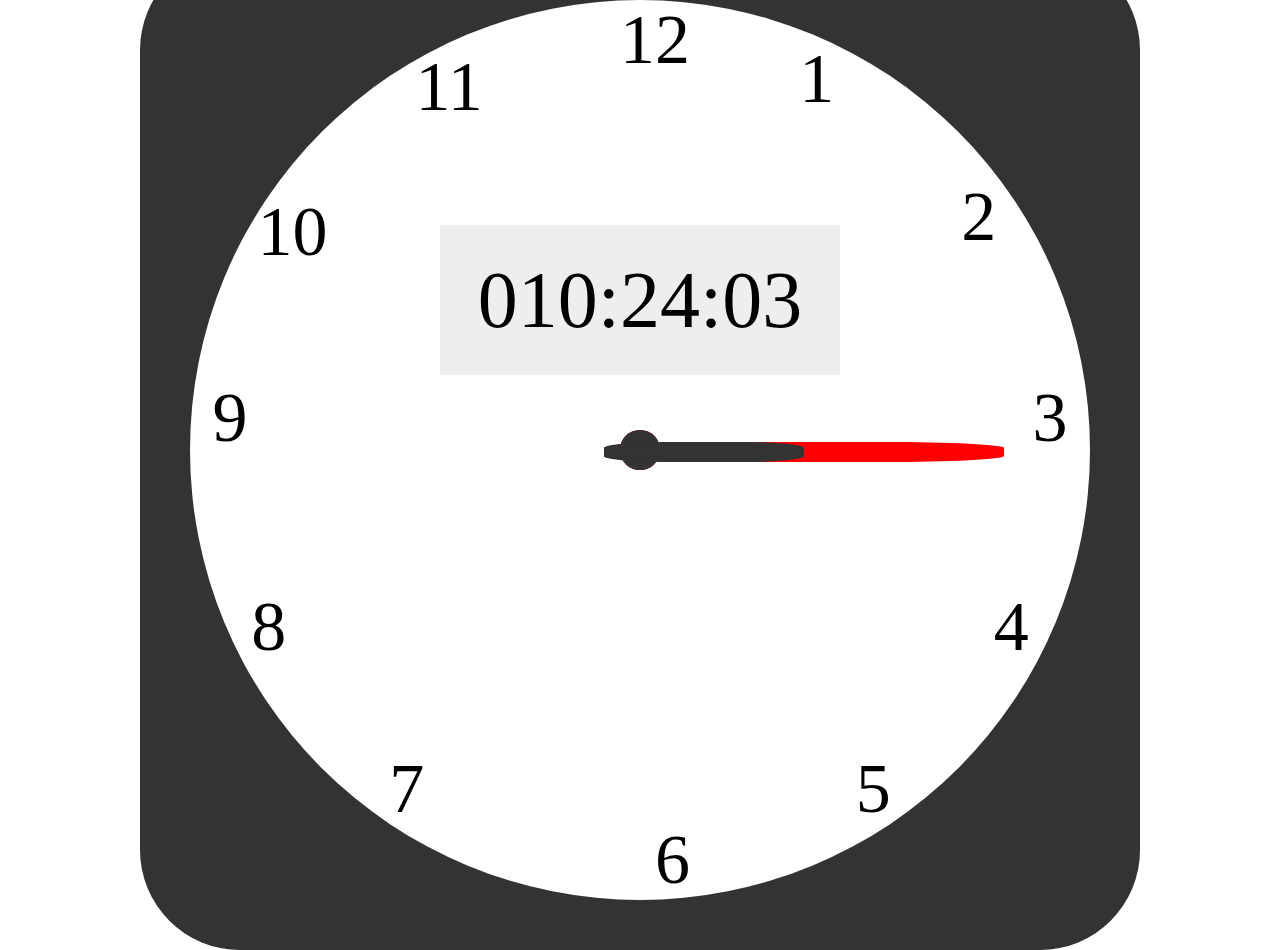
<file: 小时钟/index.html>
<!DOCTYPE html>
<html lang="en">

<head>
    <meta charset="UTF-8">
    <meta name="viewport" content="width=device-width, initial-scale=1.0">
    <title>Document</title>
    <link rel="stylesheet" href="index.css">
</head>

<body>
    <div class="clock">
        <div class="min-box">
            <ul class="circle">
                <li></li>
                <li></li>
                <li></li>
                <li></li>
                <li></li>
                <li></li>
            </ul>
            <div class="hours"></div>
            <div class="minites"></div>
            <div class="second"></div>
            <div id="watches"></div>
        </div>

    </div>



    <script src="./index.js"></script>
</body>

</html>
</file>
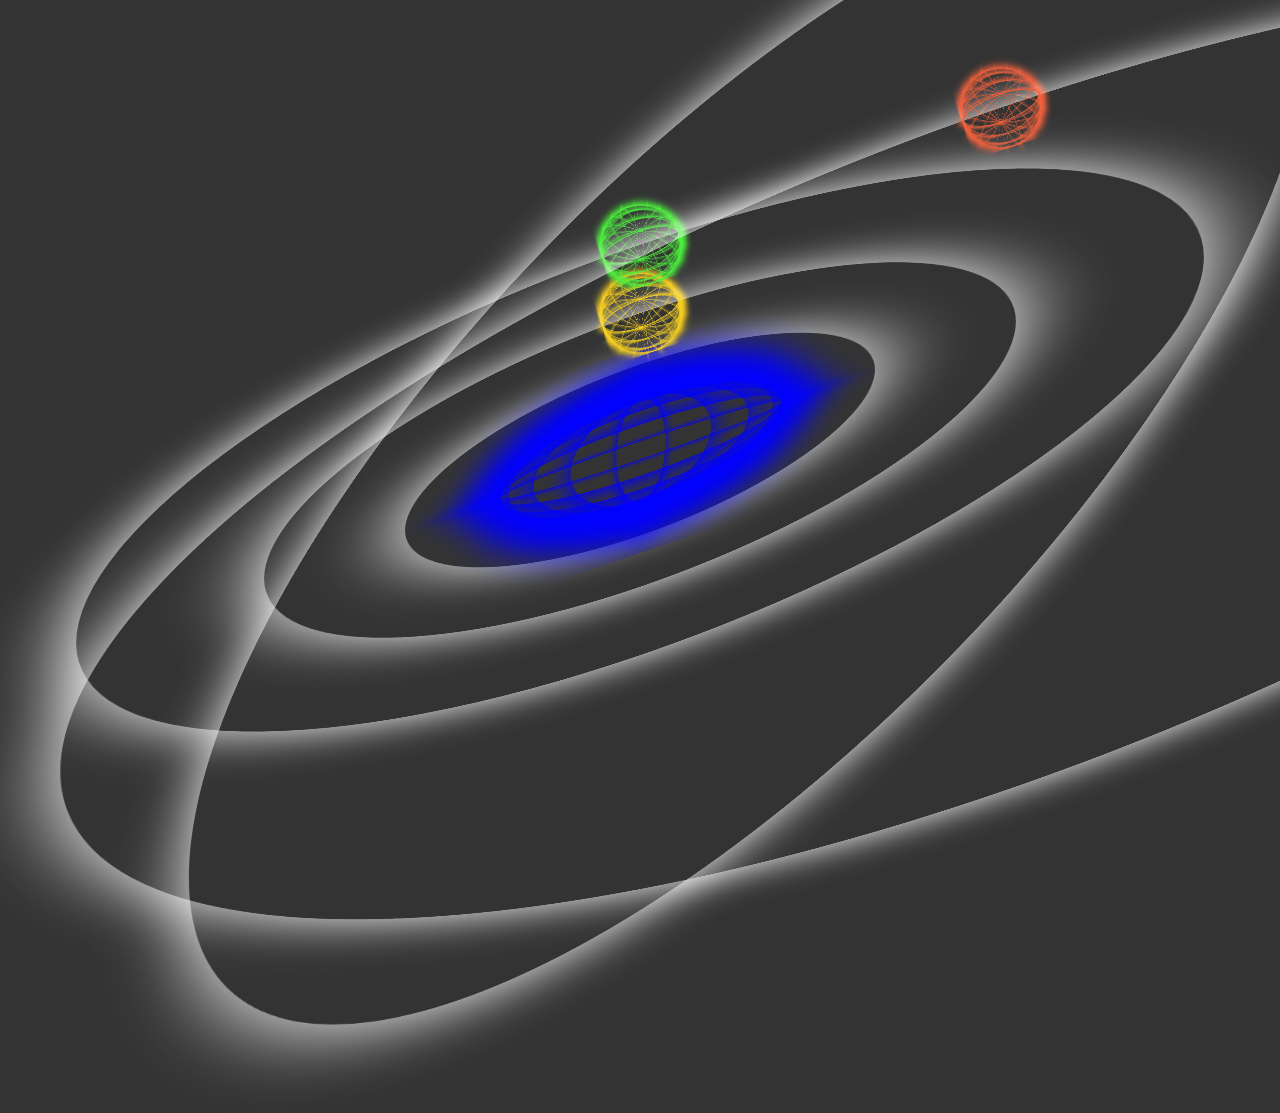
<file: 星球自转公转动画/index.html>
<!DOCTYPE html>
<html lang="en">
<head>
    <meta charset="UTF-8">
    <meta name="viewport" content="width=device-width, initial-scale=1.0">
    <title>星球</title>
    <link rel="stylesheet" href="index.css">
</head>
<body>
    <div>
        <ul>
            <li></li>
            <li></li>
            <li></li>
            <li></li>
            <li></li>
            <li></li>
            <li></li>
            <li></li>
            <li></li>
            <li></li>
            <li></li>
            <li></li>
            <li></li>
            <li></li>
            <li></li>
            <li></li>
            <li></li>
            <li></li>
        </ul>
    </div>
    <div>
        <ul>
            <li></li>
            <li></li>
            <li></li>
            <li></li>
            <li></li>
            <li></li>
            <li></li>
            <li></li>
            <li></li>
            <li></li>
            <li></li>
            <li></li>
            <li></li>
            <li></li>
            <li></li>
            <li></li>
            <li></li>
            <li></li>
        </ul>
    </div>
    <div>
        <ul>
            <li></li>
            <li></li>
            <li></li>
            <li></li>
            <li></li>
            <li></li>
            <li></li>
            <li></li>
            <li></li>
            <li></li>
            <li></li>
            <li></li>
            <li></li>
            <li></li>
            <li></li>
            <li></li>
            <li></li>
            <li></li>
        </ul>
    </div>
    <div>
        <ul>
            <li></li>
            <li></li>
            <li></li>
            <li></li>
            <li></li>
            <li></li>
            <li></li>
            <li></li>
            <li></li>
            <li></li>
            <li></li>
            <li></li>
            <li></li>
            <li></li>
            <li></li>
            <li></li>
            <li></li>
            <li></li>
        </ul>
    </div>
    <div>
        <ul>
            <li></li>
            <li></li>
            <li></li>
            <li></li>
            <li></li>
            <li></li>
            <li></li>
            <li></li>
            <li></li>
            <li></li>
            <li></li>
            <li></li>
            <li></li>
            <li></li>
            <li></li>
            <li></li>
            <li></li>
            <li></li>
        </ul>
    </div>
</body>
</html>
</file>
<file: 小时钟/index.css>
*{
    margin: 0;
    padding: 0;
}
ul{
    list-style: none;
}
.clock,.min-box,.circle,.circle li,.hours,.second,.minites,#watches{
    position: absolute;
    top: 0;
    right: 0;
    left: 0;
    bottom: 0;
    margin: auto;
}
.clock{
    width: 1000px;
    height: 1000px;
    border-radius: 10%;
    background-color: #333;
}
.min-box{
    width: 900px;
    height: 900px;
    border-radius: 50%;
    background-color: #fff;
}
.circle{
    width: 100%;
    height: 100%;
}
.circle li{
    width: 100px;
    height: 900px;  
    /* background-color: red; */
}
/* 钟表上的数字 */
.circle li:nth-child(1){  
   transform: rotate(30deg);
}
.circle li:nth-child(1):before{
    content: "1";
    font-size: 70px;
    position: absolute;
    left: 0;
    transform: rotate(-30deg);
}
.circle li:nth-child(1)::after{
    content: "7";
    font-size: 70px;
    position: absolute;
    bottom: 0;
    transform: rotate(-30deg);
}
.circle li:nth-child(2){  
    transform: rotate(60deg);
 }
 .circle li:nth-child(2):before{
     content: "2";
     font-size: 70px;
     position: absolute;
     left: 0;
     transform: rotate(-60deg);
 }
 .circle li:nth-child(2)::after{
     content: "8";
     font-size: 70px;
     position: absolute;
     bottom: 0;
     transform: rotate(-60deg);
 }
 .circle li:nth-child(3){  
    transform: rotate(90deg);
 }
 .circle li:nth-child(3):before{
     content: "3";
     font-size: 70px;
     position: absolute;
     left: 0;
     transform: rotate(-90deg);
 }
 .circle li:nth-child(3)::after{
     content: "9";
     font-size: 70px;
     position: absolute;
     bottom: 0;
     transform: rotate(-90deg);
 }
 .circle li:nth-child(4){  
    transform: rotate(120deg);
 }
 .circle li:nth-child(4):before{
     content: "4";
     font-size: 70px;
     position: absolute;
     left: 0;
     transform: rotate(-120deg);
 }
 .circle li:nth-child(4)::after{
     content: "10";
     font-size: 70px;
     position: absolute;
     bottom: 0;
     transform: rotate(-120deg);
 }
 .circle li:nth-child(5){  
    transform: rotate(150deg);
 }
 .circle li:nth-child(5):before{
     content: "5";
     font-size: 70px;
     position: absolute;
     left: 0;
     transform: rotate(-150deg);
 }
 .circle li:nth-child(5)::after{
     content: "11";
     font-size: 70px;
     position: absolute;
     bottom: 0;
     transform: rotate(-150deg);
 }
 .circle li:nth-child(6){  
    transform: rotate(180deg);
 }
 .circle li:nth-child(6):before{
     content: "6";
     font-size: 70px;
     position: absolute;
     left: 0;
     transform: rotate(-180deg);
 }
 .circle li:nth-child(6)::after{
     content: "12";
     font-size: 70px;
     position: absolute;
     bottom: 0;
     transform: rotate(-180deg);
 }
 /* 钟表上的指针 */
 /* 时针 */
 .hours{
    width: 40px;
    height: 40px;
    border-radius: 50%;
    background-color: #333;
    z-index: 2;
    animation: run 43200s linear infinite;
 }
 .hours::after{
    content: "";
    width: 200px;
    height: 20px;
    left: -16px;
    top: 12px;
    border-radius: 30%;
    position: absolute;
    background-color: #333;
 }
 /* 分针 */
 .minites{
    width: 40px;
    height: 40px;
    border-radius: 50%;
    background-color: blue;
    animation: run 3600s linear infinite;
 }
 .minites::after{
    content: "";
    width: 300px;
    height: 20px;
    left: -16px;
    top: 12px;
    border-radius: 30%;
    position: absolute;
    background-color: blue;
 }
 /* 秒针 */
 .second{
    width: 40px;
    height: 40px;
    border-radius: 50%;
    background-color: red;
    animation: run 60s linear infinite;
 }
 .second::after{
    content: "";
    width: 400px;
    height: 20px;
    left: -16px;
    top: 12px;
    border-radius: 30%;
    position: absolute;
    background-color: red;
 }
/* 显示的本机时间 */
#watches{
    width: 400px;
    height: 150px;
    background-color: #eee;
    position: absolute;
    top: -300px;
    font-size: 80px;
    text-align: center;
    line-height: 150px;
}

 /* 动画 */
@keyframes run{
    from{ }
    to{
        transform: rotate(360deg);
    }
}
</file>
<file: 星球自转公转动画/index.css>
*{
    margin: 0;
    padding: 0;
}
ul{
    list-style: none;
}
html,body{
    width: 100%;
    height: 100%;
    background-color: #333;
    position: relative;
}
div{   
    position: absolute;
    top: 0;
    left: 0;
    right: 0;
    bottom: 0;
    margin: auto;
    border-radius: 50%;
    box-shadow: 0px 0px 100px #fff;
    transform-style: preserve-3d;
}
div:first-of-type{
    width: 500px;
    height: 500px;
    transform: rotateX(70deg) rotateY(-20deg);
    animation: move1 12s linear infinite;
}
div:first-of-type ul{
    width: 300px;
    height: 300px;
    border-radius: 50%;
    position: absolute;
    top: 50%;
    left: 50%;
    margin-left: -150px;
    margin-top: -150px;
    /* animation: move1 12s linear infinite; */
}
div:first-of-type ul li{
    width: 100%;
    height: 100%;
    border-radius: 50%;
    border: 1px solid blue;
    box-shadow: 0px 0px 100px blue;
    position: absolute;
}
ul li:nth-child(1){
    transform: rotateY(20deg);
}
ul li:nth-child(2){
    transform: rotateY(40deg);
}
ul li:nth-child(3){
    transform: rotateY(60deg);
}
ul li:nth-child(4){
    transform: rotateY(80deg);
}
ul li:nth-child(5){
    transform: rotateY(100deg);
}
ul li:nth-child(6){
    transform: rotateY(120deg);
}
ul li:nth-child(7){
    transform: rotateY(140deg);
}
ul li:nth-child(8){
    transform: rotateY(160deg);
}
ul li:nth-child(9){
    transform: rotateY(180deg);
}
ul li:nth-child(10){
    transform: rotateX(20deg);
}
 ul li:nth-child(11){
    transform: rotateX(40deg);
}
 ul li:nth-child(12){
    transform: rotateX(60deg);
}
 ul li:nth-child(13){
    transform: rotateX(80deg);
}
 ul li:nth-child(14){
    transform: rotateX(100deg);
}
 ul li:nth-child(15){
    transform: rotateX(120deg);
}
 ul li:nth-child(16){
    transform: rotateX(140deg);
}
 ul li:nth-child(17){
    transform: rotateX(160deg);
}
ul li:nth-child(18){
    transform: rotateX(180deg);
}

/* 第二个圈 */
div:nth-of-type(2){
    width: 800px;
    height: 800px;
    transform: rotateX(70deg) rotateY(-20deg);
    animation: move1 13s linear infinite;
}
div:nth-of-type(2) ul{
    width: 80px;
    height: 80px;
    position: absolute;
    left: 50%;
    margin-left: -40px;
    margin-top: -40px;
    transform-style: preserve-3d;
    animation: move2 13s linear infinite;
}
div:nth-of-type(2) ul li{
    width: 100%;
    height: 100%;
    border-radius: 50%;
    position: absolute;
    border: 1px solid #f7d022;
    box-shadow: 0px 0px 10px #f7d022;
}


/* 第三个圈 */
div:nth-of-type(3){
    width: 1200px;
    height: 1200px;
    transform: rotateX(70deg) rotateY(-20deg);
    animation: move1 10s linear infinite;
}
div:nth-of-type(3) ul{
    width: 80px;
    height: 80px;
    position: absolute;
    left: 50%;
    margin-left: -40px;
    margin-top: -40px;
    transform-style: preserve-3d;
    animation: move2 13s linear infinite;
}
div:nth-of-type(3) ul li{
    width: 100%;
    height: 100%;
    border-radius: 50%;
    position: absolute;
    border: 1px solid #4cf03d;
    box-shadow: 0px 0px 10px #4cf03d;  
}
/* 第四个圈 */
div:nth-of-type(4){
    width: 1500px;
    height: 1500px;
    transform: rotateY(60deg) rotateX(-40deg);
    animation: move3 10s linear infinite;
}
div:nth-of-type(4) ul{
    width: 80px;
    height: 80px;
    position: absolute;
    left: 50%;
    margin-left: -40px;
    margin-top: -40px;
    transform-style: preserve-3d;
    animation: move2 13s linear infinite;
}
div:nth-of-type(4) ul li{
    width: 100%;
    height: 100%;
    border-radius: 50%;
    position: absolute;
    border: 1px solid #ec2bdc;
    box-shadow: 0px 0px 10px #ec2bdc;  
}
/* 第五个圈 */
div:nth-of-type(5){
    width: 2000px;
    height: 2000px;
    transform: rotateX(70deg) rotateY(-20deg);
    animation: move1 10s linear infinite;
}
div:nth-of-type(5) ul{
    width: 80px;
    height: 80px;
    position: absolute;
    left: 50%;
    margin-left: -40px;
    margin-top: -40px;
    transform-style: preserve-3d;
    animation: move2 13s linear infinite;
}
div:nth-of-type(5) ul li{
    width: 100%;
    height: 100%;
    border-radius: 50%;
    position: absolute;
    border: 1px solid #f0613d;
    box-shadow: 0px 0px 10px #f0613d;  
}

@keyframes move1{
    from{
        transform: rotateX(70deg) rotateY(-20deg) rotateZ(0deg);
    }
    to{
        transform: rotateX(70deg) rotateY(-20deg) rotateZ(360deg);
    }
}
@keyframes move2{
    from{
        transform:rotateZ(0deg) ;
    }
    to{
        transform: rotateZ(360deg);
    }
}
@keyframes move3{
    from{
        transform: rotateY(60deg) rotateX(-40deg) rotateZ(0deg);
    }
    to{
        transform: rotateY(60deg) rotateX(-40deg) rotateZ(360deg);
    }
}
</file>
